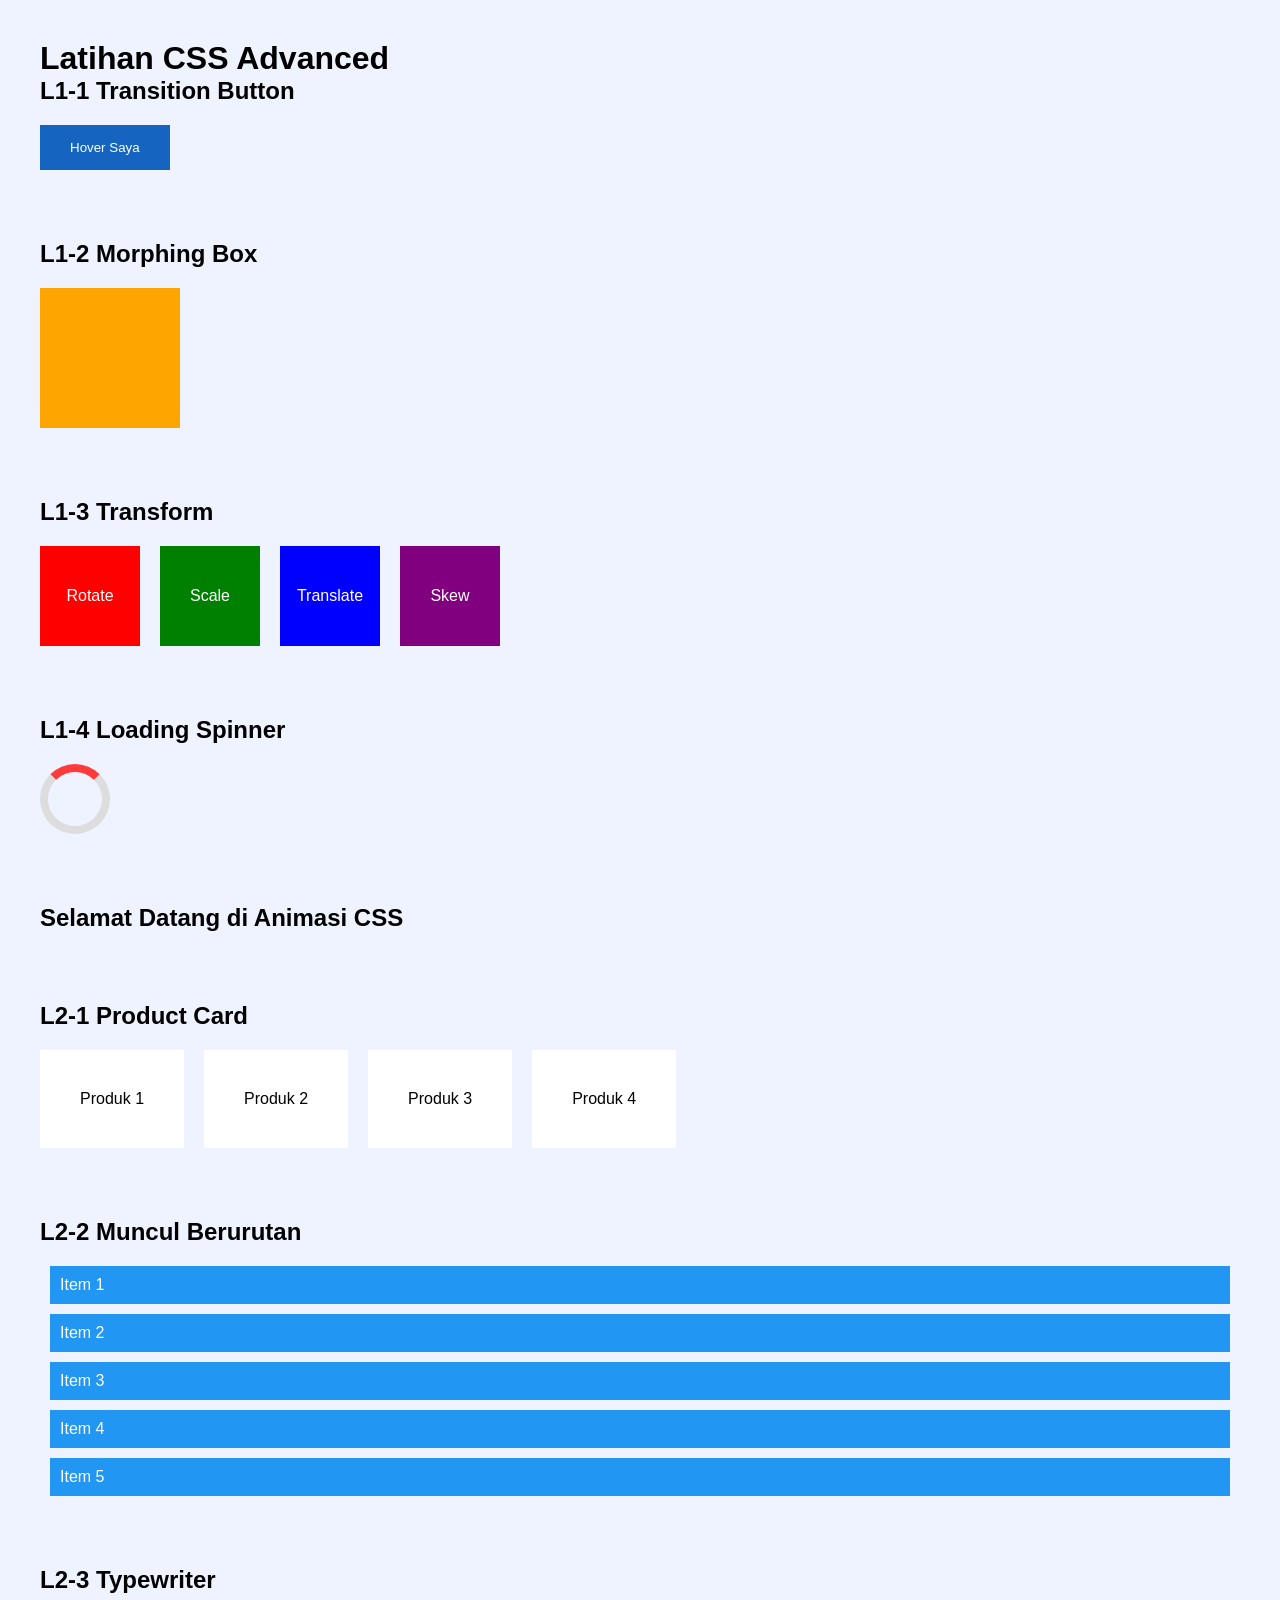
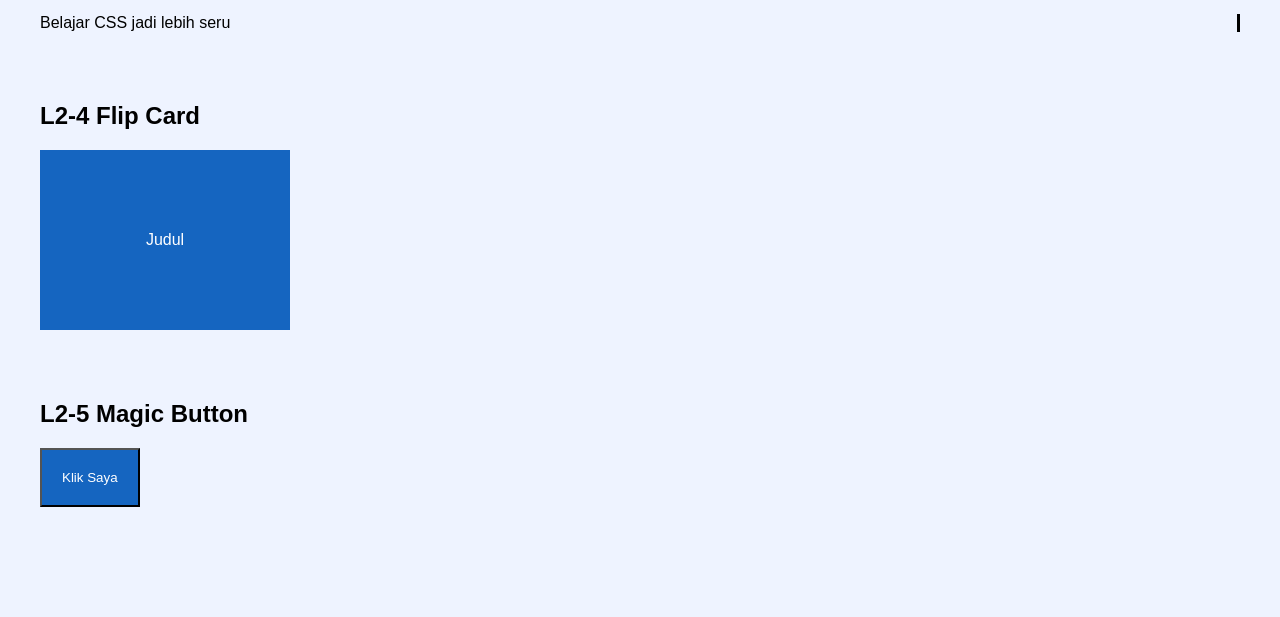
<file: latihan.html>
<!DOCTYPE html>
<html lang="id">
<head>
    <meta charset="UTF-8">
    <meta name="viewport" content="width=device-width, initial-scale=1.0">
    <title>Latihan CSS Advanced</title>
    <link rel="stylesheet" href="latihan.css">
</head>
<body>

    <h1>Latihan CSS Advanced</h1>

    <section>
        <h2>L1-1 Transition Button</h2>
        <button class="btn-hover">Hover Saya</button>
    </section>

    <section>
        <h2>L1-2 Morphing Box</h2>
        <div class="morph-box"></div>
    </section>

    <section>
        <h2>L1-3 Transform</h2>
        <div class="grid">
            <div class="box rotate">Rotate</div>
            <div class="box scale">Scale</div>
            <div class="box move">Translate</div>
            <div class="box skew">Skew</div>
        </div>
    </section>

    <section>
        <h2>L1-4 Loading Spinner</h2>
        <div class="spinner"></div>
    </section>

    <section>
        <h2 class="fade-text">Selamat Datang di Animasi CSS</h2>
    </section>

    <section>
        <h2>L2-1 Product Card</h2>
        <div class="cards">
            <div class="card">Produk 1</div>
            <div class="card">Produk 2</div>
            <div class="card">Produk 3</div>
            <div class="card">Produk 4</div>
        </div>
    </section>

    <section>
        <h2>L2-2 Muncul Berurutan</h2>
        <div class="sequence">
            <div>Item 1</div>
            <div>Item 2</div>
            <div>Item 3</div>
            <div>Item 4</div>
            <div>Item 5</div>
        </div>
    </section>

    <section>
        <h2>L2-3 Typewriter</h2>
        <p class="typewriter">Belajar CSS jadi lebih seru</p>
    </section>

    <section>
        <h2>L2-4 Flip Card</h2>
        <div class="flip">
            <div class="flip-inner">
                <div class="front">Judul</div>
                <div class="back">Deskripsi Produk</div>
            </div>
        </div>
    </section>

    <section>
        <h2>L2-5 Magic Button</h2>
        <button class="magic">Klik Saya</button>
    </section>

</body>
</html>
</file>
<file: latihan.css>
/* =======================================================
   RESET & GLOBAL STYLES
   ======================================================= */
* {
    margin: 0;
    padding: 0;
    box-sizing: border-box;
}

body {
    font-family: Arial, sans-serif;
    padding: 40px;
    background: #eef3ff;
}

section {
    margin-bottom: 70px;
}

h2 {
    margin-bottom: 20px;
}


/* =======================================================
   LEVEL 1: BASIC ANIMATIONS & TRANSFORMS
   ======================================================= */

/* L1-1: Button Hover Effect */
.btn-hover {
    padding: 15px 30px;
    background: #1565C0;
    color: white;
    border: none;
    transition: .3s ease;
}

.btn-hover:hover {
    background: #0d47a1;
    transform: scale(1.1);
}

/* L1-2: Morphing Box (Square to Circle) */
.morph-box {
    width: 140px;
    height: 140px;
    background: orange;
    transition: .4s;
}

.morph-box:hover {
    border-radius: 50%;
}

/* L1-3: Transform Showcase (Rotate, Scale, Move, Skew) */
.grid {
    display: flex;
    gap: 20px;
}

.box {
    width: 100px;
    height: 100px;
    display: flex;
    align-items: center;
    justify-content: center;
    color: white;
    transition: .4s;
}

.rotate { background: red; }
.scale  { background: green; }
.move   { background: blue; }
.skew   { background: purple; }

.rotate:hover { transform: rotate(45deg); }
.scale:hover  { transform: scale(1.2); }
.move:hover   { transform: translateY(-20px); }
.skew:hover   { transform: skew(-10deg); }

/* L1-4: Loading Spinner */
.spinner {
    width: 70px;
    height: 70px;
    border: 8px solid #ddd;
    border-top: 8px solid rgb(255, 58, 58);
    border-radius: 50%;
    animation: spin 1s linear infinite;
}

/* L1-5: Fade In Text */
.fade-text {
    opacity: 0;
    animation: fade 1s forwards;
}


/* =======================================================
   LEVEL 2: ADVANCED LAYOUTS & EFFECTS
   ======================================================= */

/* L2-1: Cards Hover Effect */
.cards {
    display: flex;
    gap: 20px;
}

.card {
    padding: 40px;
    background: white;
    transition: .3s;
}

.card:hover {
    transform: translateY(-8px) scale(1.05);
    box-shadow: 0 10px 20px rgba(0, 0, 0, .2);
}

/* L2-2: Staggered Animation Sequence */
.sequence div {
    opacity: 0;
    padding: 10px;
    margin: 10px;
    background: #2196f3;
    color: white;
    animation: fade 1s forwards;
}

.sequence div:nth-child(1) { animation-delay: 0s; }
.sequence div:nth-child(2) { animation-delay: .1s; }
.sequence div:nth-child(3) { animation-delay: .2s; }
.sequence div:nth-child(4) { animation-delay: .3s; }
.sequence div:nth-child(5) { animation-delay: .4s; }

/* L2-3: Typewriter Effect */
.typewriter {
    overflow: hidden;
    white-space: nowrap;
    width: 0;
    border-right: 3px solid;
    animation: typing 4s steps(30) forwards;
}

/* L2-4: 3D Card Flip */
.flip {
    perspective: 1000px;
}

.flip-inner {
    width: 250px;
    height: 180px;
    position: relative;
    transform-style: preserve-3d;
    transition: .6s;
}

.flip:hover .flip-inner {
    transform: rotateY(180deg);
}

.front, .back {
    position: absolute;
    width: 100%;
    height: 100%;
    display: flex;
    align-items: center;
    justify-content: center;
    backface-visibility: hidden;
}

.front {
    background: #1565C0;
    color: white;
}

.back {
    background: #ff9800;
    transform: rotateY(180deg);
}

/* L2-5: Magic Pulse (Hover to Pause) */
.magic {
    padding: 20px;
    background: #1565C0;
    color: white;
    animation: pulse 2s infinite;
    transition: .3s;
}

.magic:hover {
    animation-play-state: paused;
    transform: scale(1.1);
}


/* =======================================================
   KEYFRAMES DEFINITIONS
   ======================================================= */
@keyframes spin {
    100% { transform: rotate(360deg); }
}

@keyframes fade {
    from {
        opacity: 0;
        transform: translateY(40px);
    }
    to {
        opacity: 1;
        transform: none;
    }
}

@keyframes typing {
    from { width: 0; }
    to   { width: 100%; }
}

@keyframes pulse {
    0%, 100% { box-shadow: 0 0 10px blue; }
    50%      { box-shadow: 0 0 30px blue; }
}
</file>
